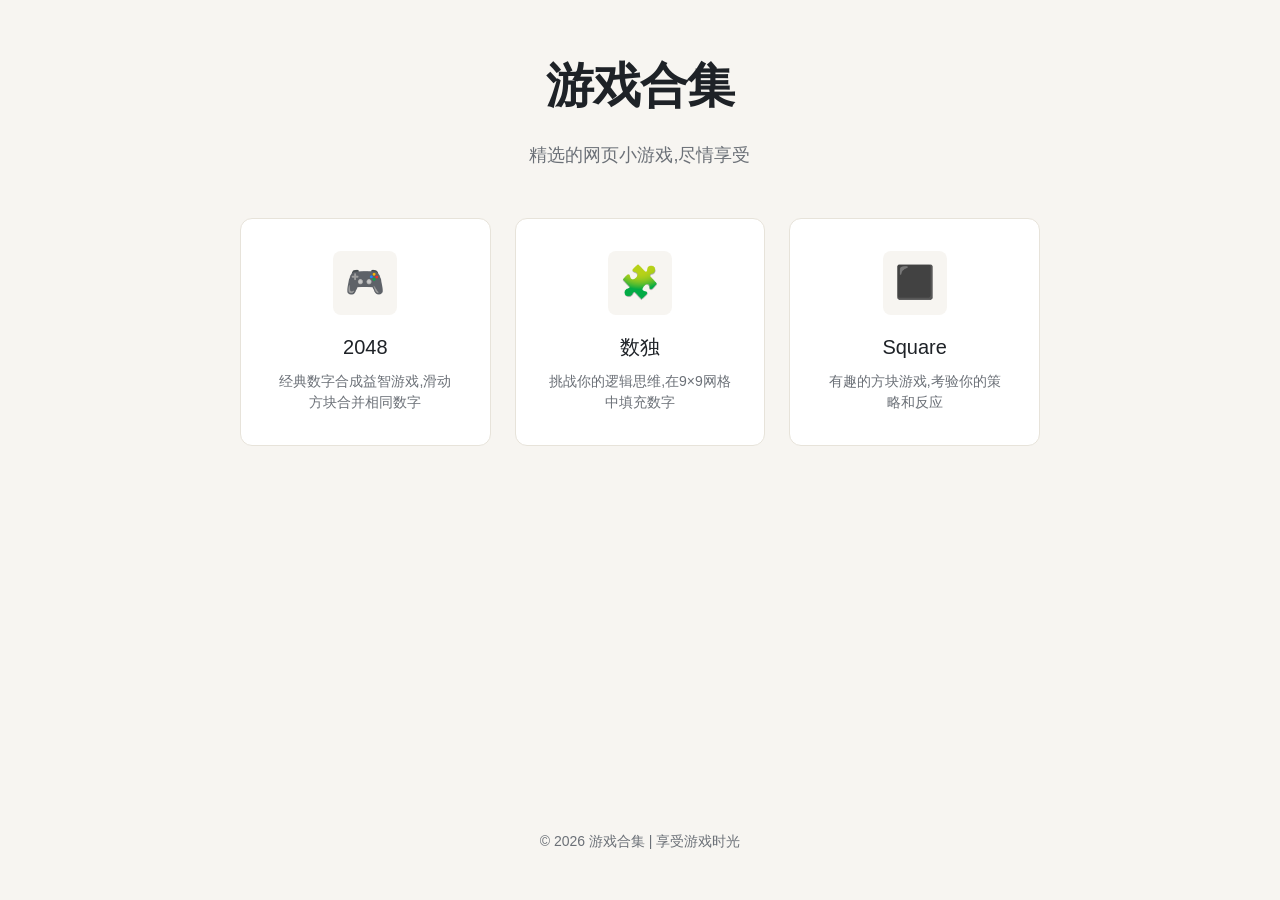
<file: index.html>
<!DOCTYPE html>
<html lang="zh-CN">
<head>
    <meta charset="UTF-8">
    <meta name="viewport" content="width=device-width, initial-scale=1.0">
    <title>游戏合集 - Game Collection</title>
    <style>
        * {
            margin: 0;
            padding: 0;
            box-sizing: border-box;
        }

        body {
            font-family: Inter, -apple-system, BlinkMacSystemFont, "Segoe UI", sans-serif;
            background: #F7F5F1;
            color: #1E2227;
            line-height: 1.6;
            min-height: 100vh;
            display: flex;
            flex-direction: column;
            align-items: center;
            padding: 3rem 1.5rem;
        }

        .container {
            max-width: 800px;
            width: 100%;
        }

        h1 {
            font-family: 'Playfair Display', Georgia, serif;
            font-size: 3rem;
            font-weight: 600;
            text-align: center;
            margin-bottom: 1rem;
            letter-spacing: -0.02em;
        }

        .subtitle {
            text-align: center;
            color: #6B7077;
            font-size: 1.125rem;
            margin-bottom: 3rem;
        }

        .games-grid {
            display: grid;
            grid-template-columns: repeat(auto-fit, minmax(240px, 1fr));
            gap: 1.5rem;
            margin-bottom: 3rem;
        }

        .game-card {
            background: #FFFFFF;
            border: 1px solid #E7E3DA;
            border-radius: 12px;
            padding: 2rem;
            text-decoration: none;
            color: inherit;
            transition: all 0.2s ease;
            display: flex;
            flex-direction: column;
            align-items: center;
            text-align: center;
        }

        .game-card:hover {
            transform: translateY(-4px);
            box-shadow: 0 8px 24px rgba(0, 0, 0, 0.08);
            border-color: #3C5A78;
        }

        .game-icon {
            width: 64px;
            height: 64px;
            background: #F7F5F1;
            border-radius: 8px;
            display: flex;
            align-items: center;
            justify-content: center;
            font-size: 2rem;
            margin-bottom: 1rem;
        }

        .game-title {
            font-size: 1.25rem;
            font-weight: 500;
            margin-bottom: 0.5rem;
            color: #1E2227;
        }

        .game-description {
            color: #6B7077;
            font-size: 0.875rem;
            line-height: 1.5;
        }

        .footer {
            text-align: center;
            color: #6B7077;
            font-size: 0.875rem;
            margin-top: auto;
            padding-top: 3rem;
        }

        @media (max-width: 640px) {
            h1 {
                font-size: 2rem;
            }

            .games-grid {
                grid-template-columns: 1fr;
            }
        }
    </style>
</head>
<body>
    <div class="container">
        <h1>游戏合集</h1>
        <p class="subtitle">精选的网页小游戏,尽情享受</p>

        <div class="games-grid">
            <a href="game/2048/" class="game-card">
                <div class="game-icon">🎮</div>
                <h2 class="game-title">2048</h2>
                <p class="game-description">经典数字合成益智游戏,滑动方块合并相同数字</p>
            </a>

            <a href="game/sodoku/" class="game-card">
                <div class="game-icon">🧩</div>
                <h2 class="game-title">数独</h2>
                <p class="game-description">挑战你的逻辑思维,在9×9网格中填充数字</p>
            </a>

            <a href="game/square/" class="game-card">
                <div class="game-icon">⬛</div>
                <h2 class="game-title">Square</h2>
                <p class="game-description">有趣的方块游戏,考验你的策略和反应</p>
            </a>
        </div>
    </div>

    <div class="footer">
        <p>© 2026 游戏合集 | 享受游戏时光</p>
    </div>
</body>
</html>
</file>
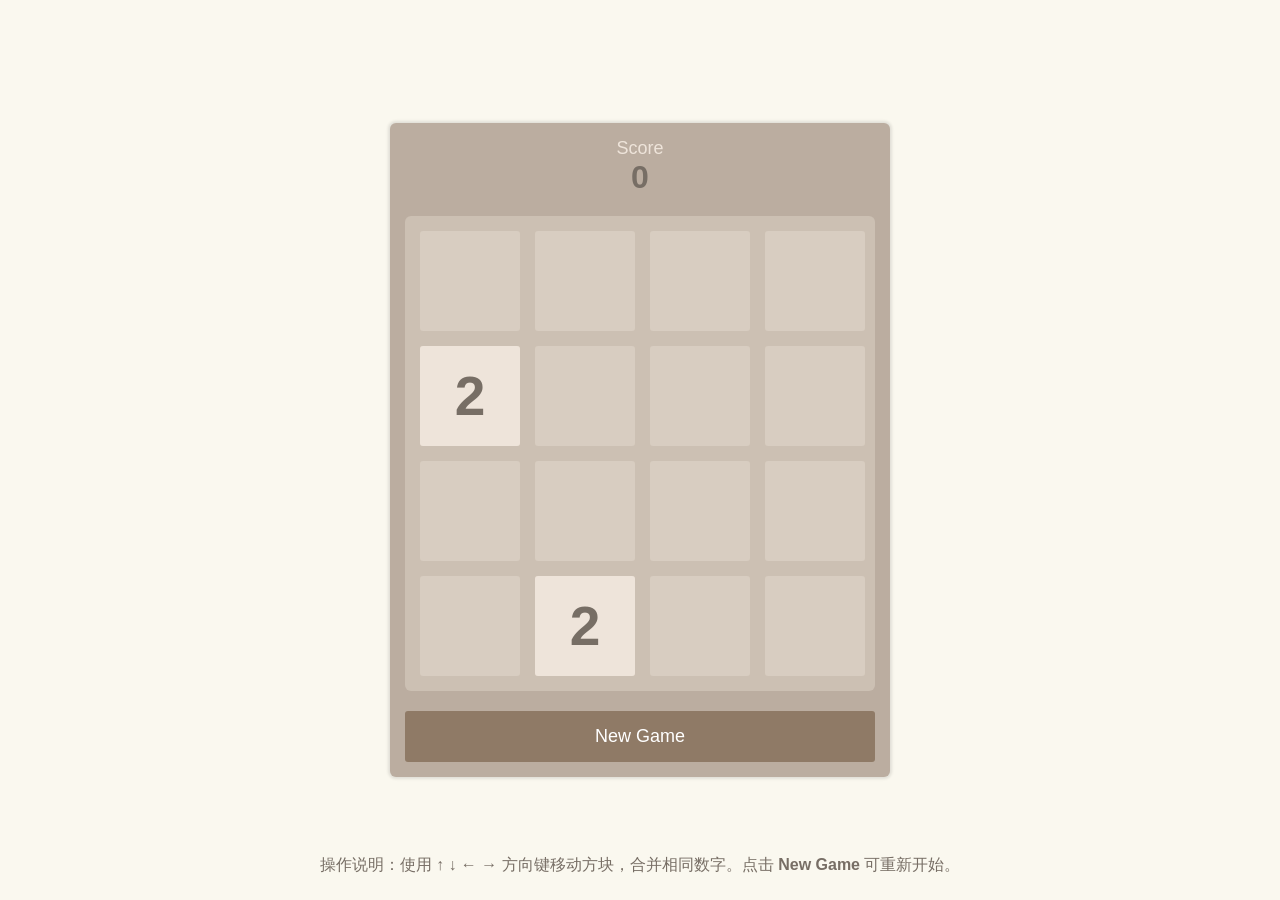
<file: game/2048/index.html>
<!DOCTYPE html>
<html lang="en">
<head>
    <meta charset="UTF-8">
    <meta name="viewport" content="width=device-width, initial-scale=1.0">
    <title>2048 Game</title>
    <link rel="stylesheet" href="styles.css">
</head>
<body>
    <div class="game-container">
        <div class="score-container">
            <div class="score-label">Score</div>
            <div id="score">0</div>
        </div>
        <div class="grid-container">
            <div class="grid-cell"></div>
            <div class="grid-cell"></div>
            <div class="grid-cell"></div>
            <div class="grid-cell"></div>
            <div class="grid-cell"></div>
            <div class="grid-cell"></div>
            <div class="grid-cell"></div>
            <div class="grid-cell"></div>
            <div class="grid-cell"></div>
            <div class="grid-cell"></div>
            <div class="grid-cell"></div>
            <div class="grid-cell"></div>
            <div class="grid-cell"></div>
            <div class="grid-cell"></div>
            <div class="grid-cell"></div>
            <div class="grid-cell"></div>
        </div>
        <button id="restart-button">New Game</button>
    </div>
    <div id="message-box" class="message-box" style="display:none;">
        <h1 id="message-title">Game Over!</h1>
        <p id="message-content">Your final score: <span id="final-score">0</span></p>
        <button id="close-message">New Game</button>
    </div>
    <div class="controls" id="controls-text">
        <p>操作说明：使用 <b>↑ ↓ ← →</b> 方向键移动方块，合并相同数字。点击 <b>New Game</b> 可重新开始。</p>
    </div>
<!--     <div id="screen-info" style="position:fixed;bottom:0;right:0;z-index:99999;background:rgba(0,0,0,0.7);color:#fff;padding:4px 10px;font-size:13px;border-radius:6px 0 0 0;pointer-events:none;">
        屏幕尺寸：<span id="screen-size"></span>
    </div> -->
    <script>
    // 根据设备类型切换操作说明
    if (/Mobi|Android|iPhone|iPad|iPod|Mobile/i.test(navigator.userAgent)) {
        document.getElementById('controls-text').innerHTML = '<p>操作说明：<b>滑动屏幕</b>移动方块，合并相同数字。点击 <b>New Game</b> 可重新开始。</p>';
    }
    // 屏幕尺寸显示
    function updateScreenSize() {
        var w = window.innerWidth;
        var h = window.innerHeight;
        document.getElementById('screen-size').textContent = w + ' x ' + h + ' px';
    }
    window.addEventListener('resize', updateScreenSize);
    updateScreenSize();
    </script>
    <script src="game.js"></script>
</body>
</html>
</file>
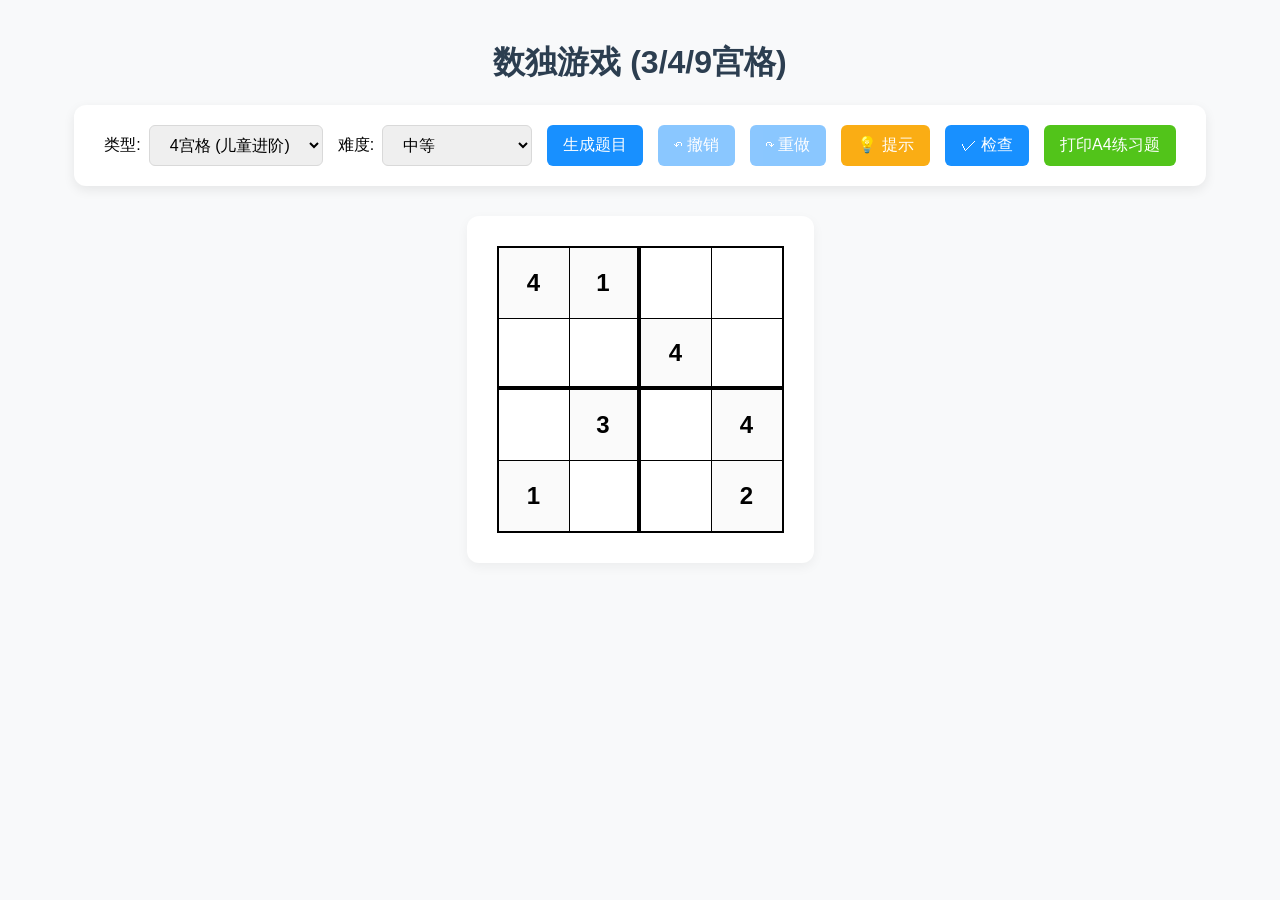
<file: game/sodoku/index.html>
﻿<!DOCTYPE html>
<html lang="zh-CN">

<head>
    <meta charset="UTF-8">
    <meta name="viewport" content="width=device-width, initial-scale=1.0">
    <title>智能数独生成器 (规则增强版)</title>
    <link rel="stylesheet" href="sudoku.css">
</head>

<body>

    <!-- Toast 提示容器 -->
    <div class="toast-container" id="toast-container"></div>

    <!-- Loading 遮罩层 -->
    <div class="loading-overlay" id="loading-overlay">
        <div class="loading-content">
            <div class="spinner"></div>
            <div class="loading-text" id="loading-text">正在生成题目...</div>
        </div>
    </div>

    <h1>数独游戏 (3/4/9宫格)</h1>

    <div class="controls">
        <div class="control-group">
            <label>类型:</label>
            <select id="size-select">
                <option value="3">3宫格 (幼儿启蒙)</option>
                <option value="4" selected>4宫格 (儿童进阶)</option>
                <option value="9">9宫格 (标准益智)</option>
            </select>
        </div>

        <div class="control-group">
            <label>难度:</label>
            <select id="diff-select">
                <option value="easy">简单 (多提示)</option>
                <option value="medium" selected>中等</option>
                <option value="hard">困难 (少提示)</option>
            </select>
        </div>

        <button onclick="initGame()">生成题目</button>
        <button id="undo-btn" onclick="undo()" title="撤销 (Ctrl+Z)" style="opacity: 0.5" disabled>↶ 撤销</button>
        <button id="redo-btn" onclick="redo()" title="重做 (Ctrl+Y)" style="opacity: 0.5" disabled>↷ 重做</button>
        <button class="hint-btn" onclick="showHint()">💡 提示</button>
        <button onclick="checkGame()">✓ 检查</button>
        <button class="print-btn" onclick="handlePrint()">打印A4练习题</button>
    </div>

    <div id="game-area">
        <div id="board" class="sudoku-board"></div>
    </div>

    <div id="print-section"></div>

    <script src="sudoku.js"></script>
</body>

</html>
</file>
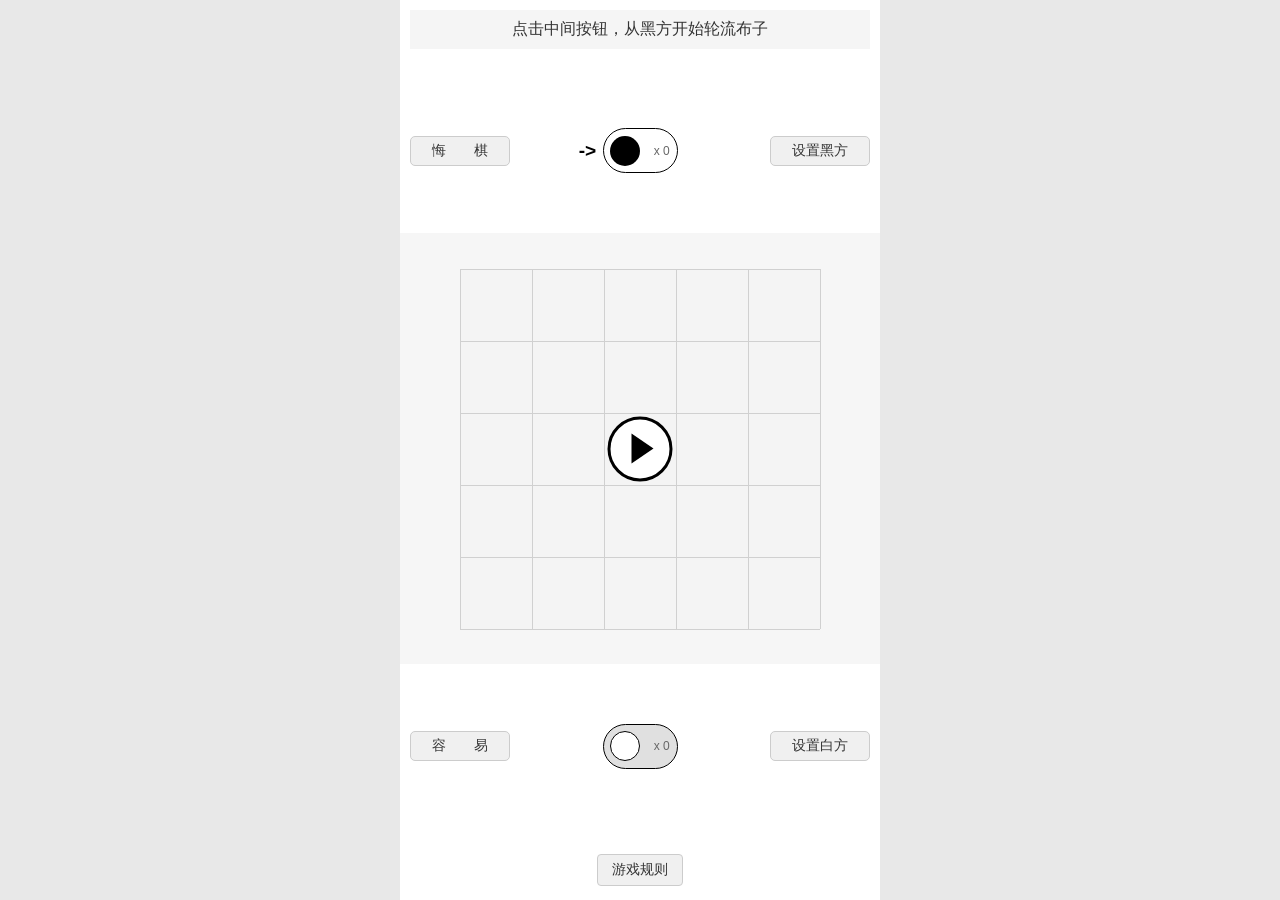
<file: game/square/index.html>
<!DOCTYPE html>
<html lang="zh-CN">

<head>
    <meta charset="UTF-8">
    <meta name="viewport" content="width=device-width, initial-scale=1.0, maximum-scale=1.0, user-scalable=no">
    <title>大方棋</title>
    <script>
        // 窄屏手机：使用实际可视高度而不是100vh
        (function() {
            const aspectRatio = window.innerWidth / window.innerHeight;
            if (aspectRatio < 10/19) {
                const setContainerHeight = () => {
                    // 等DOM加载
                    const container = document.querySelector('.container');
                    if (container) {
                        container.style.minHeight = window.innerHeight + 'px';
                        container.style.maxHeight = window.innerHeight + 'px';
                    } else {
                        requestAnimationFrame(setContainerHeight);
                    }
                };

                const fixOverlayPanel = () => {
                    // 强制设置遮罩层面板宽度
                    const panels = document.querySelectorAll('.overlay-panel');
                    panels.forEach(panel => {
                        panel.style.width = '100vw';
                        panel.style.maxWidth = '100vw';
                        panel.style.borderRadius = '0';
                        panel.style.margin = '0';
                        panel.style.paddingLeft = '16px';
                        panel.style.paddingRight = '16px';
                    });
                };

                if (document.readyState === 'loading') {
                    document.addEventListener('DOMContentLoaded', () => {
                        setContainerHeight();
                        fixOverlayPanel();
                    });
                } else {
                    setContainerHeight();
                    fixOverlayPanel();
                }
            }
        })();
    </script>
    <link rel="stylesheet" href="css/app.css?v=12">
    <link rel="stylesheet" href="css/game.css?v=16">
</head>

<body>
    <div class="container">
        <!-- 状态栏 -->
        <div class="game-status">
            <span class="status-text" id="status-text"></span>
            <span class="extra-moves" id="extra-moves" style="display:none"></span>
        </div>

        <!-- 黑子棋盒 -->
        <div class="player-box">
            <button class="undo-button" id="black-action-btn" data-color="black">悔　　棋</button>
            <div class="arrow-button" id="black-arrow"><span>-&gt;</span></div>
            <div class="piece-box black-box">
                <div class="piece black"></div>
                <span class="piece-count">x <span id="black-count">0</span></span>
            </div>
            <button class="ai-setting-button" id="black-setting-btn" data-color="black">设置黑方</button>
        </div>

        <!-- 棋盘 -->
        <div class="board-container">
            <button class="floating-start-button" id="start-button"></button>
            <div class="board-overlay" id="board-overlay"></div>
            <div class="board" id="board">
                <div class="horizontal-lines" id="h-lines"></div>
                <div class="vertical-lines" id="v-lines"></div>
                <!-- 交叉点与棋子由 render.js 注入 -->
            </div>
        </div>

        <!-- 白子棋盒 -->
        <div class="player-box">
            <button class="undo-button" id="white-action-btn" data-color="white">悔　　棋</button>
            <div class="arrow-button" id="white-arrow"><span>-&gt;</span></div>
            <div class="piece-box white-box">
                <div class="piece white"></div>
                <span class="piece-count">x <span id="white-count">0</span></span>
            </div>
            <button class="ai-setting-button" id="white-setting-btn" data-color="white">设置白方</button>
        </div>

        <!-- 控制区 -->
        <div class="controls">
            <button class="control-button" id="restart-button" style="display:none">重新开始</button>
            <div class="timer" id="timer" style="display:none"><span id="timer-text">00:00</span></div>
            <button class="control-button" id="rules-button">游戏规则</button>
        </div>
    </div>

    <!-- 规则浮层 -->
    <div class="overlay-mask" id="rules-overlay">
        <div class="overlay-panel">
            <div class="overlay-title">游戏规则</div>
            <div class="overlay-body" id="rules-list"></div>
            <div class="overlay-footer">
                <button id="rules-close">返回游戏</button>
            </div>
        </div>
    </div>

    <!-- 设置浮层 -->
    <div class="overlay-mask" id="settings-overlay">
        <div class="overlay-panel">
            <div class="overlay-title" id="settings-title">设置</div>
            <div class="overlay-body">
                <div class="form-item">
                    <span class="form-label">选择玩家类型:</span>
                    <div class="radio-row">
                        <label><input type="radio" name="playerType" id="pt-self" value="self"> 自己</label>
                        <label><input type="radio" name="playerType" id="pt-local" value="local"> 本机</label>
                    </div>
                </div>
                <div class="form-item" id="difficulty-group">
                    <span class="form-label">选择难度:</span>
                    <div class="radio-row">
                        <label><input type="radio" name="difficulty" id="diff-easy" value="easy"> 容易</label>
                        <label><input type="radio" name="difficulty" id="diff-medium" value="medium"> 中等</label>
                        <label><input type="radio" name="difficulty" id="diff-hard" value="hard"> 困难</label>
                    </div>
                </div>
            </div>
            <div class="overlay-footer">
                <button class="secondary" id="settings-close">取消</button>
                <button id="settings-save">保存设置</button>
            </div>
        </div>
    </div>

    <!-- 经典脚本按依赖顺序加载（file:// 下不能用 ES module） -->
    <script src="js/platform.js"></script>
    <script src="js/gameConstants.js"></script>
    <script src="js/boardUtils.js"></script>
    <script src="js/cacheManager.js"></script>
    <script src="js/formationChecker.js"></script>
    <script src="js/validationUtils.js"></script>
    <script src="js/historyUtils.js"></script>
    <script src="js/playerConfigManager.js"></script>
    <script src="js/positionUtils.js"></script>
    <script src="js/aiUtils.js"></script>
    <script src="js/render.js"></script>
    <script src="js/game.js"></script>
</body>

</html>
</file>
<file: game/2048/styles.css>
* {
    margin: 0;
    padding: 0;
    box-sizing: border-box;
}

html, body {
    font-family: Arial, sans-serif;
    background-color: #faf8ef;
    width: 100vw;
    height: 100vh;
    overflow: hidden;
    display: flex;
    justify-content: center;
    align-items: center;
    min-height: 100vh;
}

.game-container {
    background-color: #bbada0;
    padding: 15px;
    border-radius: 6px;
    width: 100vw;
    max-width: 500px;
    box-shadow: 0 0 3px 2px rgba(0, 0, 0, 0.1);
    margin: 0 auto;
}

.score-container {
    text-align: center;
    margin-bottom: 20px;
}

.score-label {
    color: #eee4da;
    font-size: 18px;
}

#score {
    color: #776e65;
    font-size: 32px;
    font-weight: bold;
}

.grid-container {
    position: relative;
    background-color: #ccc0b3;
    border-radius: 6px;
    padding: 15px;
    display: grid;
    grid-template-columns: repeat(4, 100px);
    grid-template-rows: repeat(4, 100px);
    gap: 15px;
}

.grid-cell {
    background-color: rgba(238, 228, 218, 0.35);
    border-radius: 3px;
    position: relative;
}

.tile {
    position: absolute;
    width: 100%;
    height: 100%;
    border-radius: 3px;
    font-size: 55px;
    font-weight: bold;
    display: flex;
    justify-content: center;
    align-items: center;
    transition: transform 0.3s ease;
}

#restart-button {
    width: 100%;
    padding: 15px;
    background-color: #8f7a66;
    border: none;
    border-radius: 3px;
    color: white;
    font-size: 18px;
    cursor: pointer;
    margin-top: 20px;
    transition: background-color 0.2s;
}

#restart-button:hover {
    background-color: #9e8a76;
}

/* Tile colors */
.tile-2 { background: #eee4da; color: #776e65; }
.tile-4 { background: #ede0c8; color: #776e65; }
.tile-8 { background: #f2b179; color: white; }
.tile-16 { background: #f59563; color: white; }
.tile-32 { background: #f67c5f; color: white; }
.tile-64 { background: #f65e3b; color: white; }
.tile-128 { background: #edcf72; color: white; }
.tile-256 { background: #edcc61; color: white; }
.tile-512 { background: #edc850; color: white; }
.tile-1024 { background: #edc53f; color: white; }
.tile-2048 { background: #edc22e; color: white; }

.controls {
    width: 100vw;
    text-align: center;
    position: fixed;
    left: 0;
    bottom: 0;
    padding-bottom: 24px;
    font-size: 16px;
    color: #776e65;
    background: none;
    z-index: 10;
}

/* Messages */
.message-box {
    position: fixed;
    top: 50%;
    left: 50%;
    transform: translate(-50%, -50%);
    background: rgba(255, 255, 255, 0.9);
    padding: 20px;
    border-radius: 3px;
    text-align: center;
    box-shadow: 0 0 20px rgba(0, 0, 0, 0.5);
    z-index: 1000;
}

.message-box h1 {
    font-size: 40px;
    color: #776e65;
    margin-bottom: 10px;
}

.message-box p {
    color: #776e65;
    font-size: 20px;
}

@media (max-width: 600px) {
    .game-container {
        width: 100%;
        max-width: 100vw;
        padding: 10px;
        box-sizing: border-box;
    }
    
    .grid-container {
        width: 100%;
        max-width: 100%;
        padding: 10px;
        display: grid;
        grid-template-columns: repeat(4, 1fr);
        grid-template-rows: repeat(4, 1fr);
        gap: 2vw;
        box-sizing: border-box;
    }
    
    .grid-cell {
        aspect-ratio: 1 / 1;
        min-width: 0;
        min-height: 0;
        max-width: none;
        max-height: none;
    }
    
    .tile {
        font-size: 5vw;
    }
}
</file>
<file: game/sodoku/sudoku.css>
:root {
    --bg-color: #f8f9fa;
    --primary-color: #2c3e50;
    --accent-color: #1890ff;
    --border-color: #000;
}

body {
    font-family: 'Segoe UI', 'Microsoft YaHei', sans-serif;
    background-color: var(--bg-color);
    display: flex;
    flex-direction: column;
    align-items: center;
    margin: 0;
    padding: 20px;
}

h1 {
    color: var(--primary-color);
    margin-bottom: 20px;
}

/* 控制面板 */
.controls {
    background: white;
    padding: 20px 30px;
    border-radius: 12px;
    box-shadow: 0 4px 12px rgba(0, 0, 0, 0.08);
    margin-bottom: 30px;
    display: flex;
    gap: 15px;
    flex-wrap: wrap;
    justify-content: center;
    align-items: center;
}

.control-group {
    display: flex;
    align-items: center;
    gap: 8px;
}

select,
button {
    padding: 10px 16px;
    font-size: 16px;
    border: 1px solid #d9d9d9;
    border-radius: 6px;
    cursor: pointer;
    outline: none;
}

select:hover {
    border-color: var(--accent-color);
}

button {
    background-color: var(--accent-color);
    color: white;
    border: none;
    font-weight: 500;
    transition: all 0.2s;
}

button:hover {
    background-color: #40a9ff;
    transform: translateY(-1px);
}

button.print-btn {
    background-color: #52c41a;
}

button.print-btn:hover {
    background-color: #73d13d;
}

/* 游戏区域 */
#game-area {
    display: flex;
    flex-direction: column;
    align-items: center;
    background: white;
    padding: 30px;
    border-radius: 12px;
    box-shadow: 0 4px 12px rgba(0, 0, 0, 0.05);
}

.sudoku-board {
    display: grid;
    border: 2px solid var(--border-color);
    background: var(--border-color);
    gap: 1px;
}

.cell {
    background: white;
    display: flex;
    justify-content: center;
    align-items: center;
    font-size: 24px;
    font-weight: bold;
    color: #333;
    position: relative;
    box-sizing: border-box;
}

.cell input {
    width: 100%;
    height: 100%;
    border: none;
    text-align: center;
    font-size: inherit;
    font-weight: inherit;
    color: var(--accent-color);
    outline: none;
    background: transparent;
    padding: 0;
    margin: 0;
}

.cell.fixed {
    background-color: #fafafa;
    color: #000;
}

.cell.invalid {
    background-color: #fff1f0;
}

.cell.invalid input {
    color: #f5222d;
}

/* 实时冲突高亮 */
.cell.conflict {
    background-color: #ffccc7 !important;
    animation: pulse-conflict 0.5s ease-in-out;
}

.cell.conflict input {
    color: #cf1322 !important;
}

@keyframes pulse-conflict {
    0%, 100% { background-color: #ffccc7; }
    50% { background-color: #ffa39e; }
}

/* 提示揭示效果 */
.cell.hint-revealed {
    background-color: #d9f7be !important;
    animation: hint-flash 0.8s ease-out;
}

.cell.hint-revealed input {
    color: #389e0d !important;
}

@keyframes hint-flash {
    0% { background-color: #b7eb8f; transform: scale(1.1); }
    100% { background-color: #d9f7be; transform: scale(1); }
}

/* 提示按钮样式 */
button.hint-btn {
    background-color: #faad14;
}

button.hint-btn:hover {
    background-color: #ffc53d;
}

.thick-right {
    border-right: 3px solid #000 !important;
}

.thick-bottom {
    border-bottom: 3px solid #000 !important;
}

#print-section {
    display: none;
}

/* Toast 提示组件 */
.toast-container {
    position: fixed;
    top: 20px;
    right: 20px;
    z-index: 9999;
    display: flex;
    flex-direction: column;
    gap: 10px;
    pointer-events: none;
}

.toast {
    background: white;
    padding: 16px 24px;
    border-radius: 8px;
    box-shadow: 0 4px 12px rgba(0, 0, 0, 0.15);
    display: flex;
    align-items: center;
    gap: 12px;
    min-width: 300px;
    max-width: 500px;
    pointer-events: all;
    animation: slideIn 0.3s ease-out;
    border-left: 4px solid;
}

.toast.success {
    border-left-color: #52c41a;
    background: #f6ffed;
}

.toast.warning {
    border-left-color: #faad14;
    background: #fffbe6;
}

.toast.error {
    border-left-color: #f5222d;
    background: #fff1f0;
}

.toast-icon {
    font-size: 20px;
    font-weight: bold;
}

.toast.success .toast-icon {
    color: #52c41a;
}

.toast.warning .toast-icon {
    color: #faad14;
}

.toast.error .toast-icon {
    color: #f5222d;
}

.toast-message {
    flex: 1;
    color: #333;
    font-size: 14px;
    line-height: 1.5;
}

.toast-close {
    cursor: pointer;
    color: #999;
    font-size: 18px;
    line-height: 1;
    padding: 0 4px;
}

.toast-close:hover {
    color: #333;
}

@keyframes slideIn {
    from {
        transform: translateX(400px);
        opacity: 0;
    }

    to {
        transform: translateX(0);
        opacity: 1;
    }
}

@keyframes slideOut {
    from {
        transform: translateX(0);
        opacity: 1;
    }

    to {
        transform: translateX(400px);
        opacity: 0;
    }
}

.toast.hiding {
    animation: slideOut 0.3s ease-in forwards;
}

/* Loading 遮罩层 */
.loading-overlay {
    position: fixed;
    top: 0;
    left: 0;
    width: 100%;
    height: 100%;
    background: rgba(0, 0, 0, 0.6);
    display: none;
    justify-content: center;
    align-items: center;
    z-index: 10000;
    backdrop-filter: blur(2px);
}

.loading-overlay.show {
    display: flex;
}

.loading-content {
    background: white;
    padding: 40px 60px;
    border-radius: 12px;
    text-align: center;
    box-shadow: 0 8px 24px rgba(0, 0, 0, 0.2);
}

.spinner {
    width: 50px;
    height: 50px;
    border: 4px solid #f3f3f3;
    border-top: 4px solid var(--accent-color);
    border-radius: 50%;
    animation: spin 1s linear infinite;
    margin: 0 auto 20px;
}

@keyframes spin {
    0% {
        transform: rotate(0deg);
    }

    100% {
        transform: rotate(360deg);
    }
}

.loading-text {
    color: var(--primary-color);
    font-size: 16px;
    font-weight: 500;
}

@media print {
    body {
        background: white;
        padding: 0;
        margin: 0;
    }

    .controls,
    h1,
    #game-area {
        display: none;
    }

    #print-section {
        display: block;
        width: 100%;
    }

    .print-page {
        width: 100%;
        min-height: 100vh;
        box-sizing: border-box;
        padding: 15mm 10mm;
        display: grid;
        grid-template-columns: 1fr 1fr;
        align-content: start;
        gap: 20px;
        page-break-after: always;
        page-break-inside: avoid;
    }

    .print-item {
        display: flex;
        flex-direction: column;
        align-items: center;
        margin-bottom: 10px;
        page-break-inside: avoid;
    }

    .print-title {
        font-size: 14pt;
        margin-bottom: 10px;
        font-family: "KaiTi", "楷体", serif;
    }

    .sudoku-board {
        border: 3px solid #000;
        gap: 0;
    }

    .cell {
        border: 1px solid #666;
        font-size: 18pt;
        color: #000;
    }

    .size-3 .cell {
        font-size: 22pt;
    }

    .size-4 .cell {
        font-size: 20pt;
    }

    .cell.fixed {
        background-color: #f0f0f0 !important;
        -webkit-print-color-adjust: exact;
        print-color-adjust: exact;
        font-weight: 900;
    }

    .cell input {
        display: none;
    }

    .cell {
        font-size: 0;
    }

    .cell::after {
        content: attr(data-val);
        font-size: 18pt;
    }

    .size-3 .cell::after {
        font-size: 22pt;
    }

    .size-4 .cell::after {
        font-size: 20pt;
    }

    .thick-right {
        border-right: 3px solid #000 !important;
    }

    .thick-bottom {
        border-bottom: 3px solid #000 !important;
    }
}
</file>
<file: game/square/css/app.css>
/* 基础样式：复位 + 居中"手机框"容器 + toast + 模态框 + 浮层（H5 版） */
* { box-sizing: border-box; }
html, body { margin: 0; padding: 0; height: 100%; width: 100%; }
body {
    font-family: -apple-system, BlinkMacSystemFont, "PingFang SC", "Microsoft YaHei", "Helvetica Neue", Arial, sans-serif;
    background: #e8e8e8;
    display: flex;
    justify-content: center;
    -webkit-user-select: none;
    user-select: none;
    -webkit-tap-highlight-color: transparent;
}

.container {
    width: 100%;
    max-width: 480px;
    min-height: 100vh; /* 回退方案：旧浏览器 */
    min-height: 100dvh; /* 动态视口高度：排除浏览器UI（地址栏、工具栏） */
    background: #ffffff;
    display: flex;
    flex-direction: column;
    align-items: center;
    justify-content: space-between;
    padding: 10px;
    overflow: hidden;
}

/* 窄屏手机优化（高宽比 > 1.9）：适度缩小padding */
@media (max-aspect-ratio: 10/19) {
    .container {
        padding: 6px !important;
    }
}

button {
    font-family: inherit;
    cursor: pointer;
    background: #f0f0f0;
    color: #333;
}

/* ---- Toast（替代 wx.showToast）---- */
.toast {
    position: fixed;
    left: 50%;
    top: 50%;
    transform: translate(-50%, -50%);
    background: rgba(0, 0, 0, 0.75);
    color: #fff;
    padding: 10px 16px;
    border-radius: 6px;
    font-size: 14px;
    z-index: 1000;
    opacity: 0;
    transition: opacity 0.2s ease;
    pointer-events: none;
    max-width: 80%;
    text-align: center;
    line-height: 1.4;
}
.toast.show { opacity: 1; }

/* ---- 模态框（替代 wx.showModal）---- */
.modal-mask {
    position: fixed;
    inset: 0;
    background: rgba(0, 0, 0, 0.5);
    display: flex;
    align-items: center;
    justify-content: center;
    z-index: 1001;
}
.modal-box {
    background: #fff;
    border-radius: 10px;
    min-width: 260px;
    max-width: 80%;
    padding: 20px;
    text-align: center;
    box-shadow: 0 6px 24px rgba(0, 0, 0, 0.25);
}
.modal-title { font-size: 16px; font-weight: bold; margin-bottom: 10px; color: #222; }
.modal-content { font-size: 14px; color: #333; white-space: pre-wrap; margin-bottom: 16px; text-align: left; }
.modal-buttons { display: flex; gap: 12px; justify-content: center; }
.modal-btn { padding: 8px 20px; border: none; border-radius: 6px; font-size: 14px; }
.modal-confirm { background: #4CAF50; color: #fff; }
.modal-cancel { background: #e0e0e0; color: #333; }

/* ---- 通用浮层（规则 / 设置）---- */
.overlay-mask {
    position: fixed;
    inset: 0;
    background: rgba(0, 0, 0, 0.45);
    display: none;
    align-items: center;
    justify-content: center;
    z-index: 1002;
}
.overlay-panel {
    background: #fff;
    border-radius: 10px;
    width: 90%;
    max-width: 440px;
    max-height: 85vh;
    display: flex;
    flex-direction: column;
    padding: 16px;
    box-shadow: 0 6px 24px rgba(0, 0, 0, 0.25);
}
.overlay-title { font-size: 18px; font-weight: bold; text-align: center; margin-bottom: 12px; color: #222; }
.overlay-body { flex: 1; overflow-y: auto; }
.overlay-footer { margin-top: 14px; display: flex; gap: 12px; }
.overlay-footer button {
    flex: 1;
    padding: 10px 0;
    font-size: 15px;
    border: none;
    border-radius: 6px;
    color: #fff;
    background: #4CAF50;
}
.overlay-footer .secondary { background: #9e9e9e; }

/* 小屏幕优化：遮罩层面板宽度100%，左右无边距 */
@media (max-height: 768px) {
    .overlay-panel {
        width: 100%;
        max-width: 100%;
        border-radius: 0;
    }
}

/* 窄屏手机优化：遮罩层面板宽度100%，确保完全覆盖 */
@media (max-aspect-ratio: 10/19) {
    .overlay-panel {
        width: 100% !important;
        max-width: 100% !important;
        border-radius: 0 !important;
        margin: 0 !important;
    }
}
</file>
<file: game/square/css/game.css>
/* 游戏界面样式（由 index.wxss/app.wxss 转换，rpx≈0.5px；棋盘网格用百分比，随尺寸自适应） */

/* 顶部状态栏 */
.game-status {
    width: 100%;
    text-align: center;
    background: #f5f5f5;
    padding: 9px 12px;
}
.status-text { font-size: 16px; color: #333; }
.extra-moves { font-size: 14px; color: #666; margin-left: 10px; }

/* 棋手行 */
.player-box {
    display: flex;
    align-items: center;
    justify-content: center;
    width: 100%;
    position: relative;
    gap: 10px;
    margin: 6px 0;
    min-height: 46px;
}

/* 左侧（悔棋/难度）与右侧（设置）按钮 */
.undo-button {
    position: absolute;
    left: 0;
    padding: 5px;
    border-radius: 5px;
    font-size: 14px;
    width: 100px;
    border: 1px solid #ccc;
}
.ai-setting-button {
    position: absolute;
    right: 0;
    padding: 5px;
    font-size: 14px;
    border-radius: 5px;
    width: 100px;
    border: 1px solid #ccc;
}

.piece-box {
    width: 75px;
    height: 45px;
    border-radius: 50px;
    border: 1px solid #000;
    display: flex;
    justify-content: space-around;
    align-items: center;
    margin: 0 10px;
    position: relative;
}
.piece-box .piece {
    width: 30px;
    height: 30px;
    position: static;
    transform: none;
}
.piece-box .piece-count { font-size: 12px; color: #666; }
.black-box { background: #ffffff; }
.white-box { background: #e0e0e0; }

/* 棋盘容器 */
.board-container {
    position: relative;
    width: 100%;
    margin: 0 auto;
    display: flex;
    justify-content: center;
    align-items: center;
}

/* 棋盘 */
.board {
    --board: min(90vmin, 360px);
    width: var(--board);
    height: var(--board);
    position: relative;
    background: #f5f5f5;
    margin: 16px 0;
    touch-action: none; /* 让指针拖动顺畅，禁用默认手势 */
    z-index: 1;
}

/* 未开始时的蒙版 */
.board-overlay {
    position: absolute;
    top: -5%;
    bottom: -5%;
    left: -5%;
    right: -5%;
    background: rgba(245, 245, 245, 0.85);
    z-index: 2;
    pointer-events: none;
}

.horizontal-lines, .vertical-lines {
    position: absolute;
    inset: 0;
}
.horizontal-line {
    position: absolute;
    width: 100%;
    height: 1px;
    background: #000;
}
.vertical-line {
    position: absolute;
    height: 100%;
    width: 1px;
    background: #000;
}

/* 交叉点：作为棋子的居中锚点（按百分比绝对定位） */
.intersection {
    position: absolute;
    transform: translate(-50%, -50%);
    width: calc(var(--board) * 0.14);
    height: calc(var(--board) * 0.14);
    display: flex;
    align-items: center;
    justify-content: center;
    z-index: 3;
}

.piece {
    width: calc(var(--board) * 0.1);
    height: calc(var(--board) * 0.1);
    border-radius: 50%;
    z-index: 3;
}
.piece.black { background: #000000; }
.piece.white { background: #ffffff; border: 1px solid #000000; }

/* 阵型棋子黄框（外部边框，不影响棋子尺寸） */
.piece.formation-border {
    box-shadow: 0 0 0 3px #ffcc00;
}

/* 白色棋子形成阵型时，去掉原有的黑色边框，黄色边框改为1px（和原黑色边框一样粗） */
.piece.white.formation-border {
    border: none;
    box-shadow: 0 0 0 1px #ffcc00;
}

/* 闪烁动画（落子/移动/吃子后，结束触发 onAnimationEnd 推进流程） */
.flash { animation: flash 1s 3; }
@keyframes flash {
    0% { opacity: 1; }
    50% { opacity: 0.3; }
    100% { opacity: 1; }
}

/* 箭头指示当前行动方 */
.arrow-button {
    width: 35px;
    height: 20px;
    display: flex;
    align-items: center;
    justify-content: center;
    opacity: 0;
    transition: opacity 0.3s ease;
    position: absolute;
    left: calc(50% - 70px);
    color: #000;
    font-weight: bolder;
    font-size: larger;
}
.arrow-button.active { opacity: 1; }

/* 悬浮开始按钮（CSS 播放三角） */
.floating-start-button {
    position: absolute;
    top: 50%;
    left: 50%;
    transform: translate(-50%, -50%);
    width: 65px;
    height: 65px;
    background: #ffffff;
    border: 3px solid #000000;
    border-radius: 50%;
    display: flex;
    align-items: center;
    justify-content: center;
    z-index: 4;
    padding: 0;
}
.floating-start-button::before {
    content: '';
    width: 0;
    height: 0;
    border-style: solid;
    border-width: 15px 0 15px 22px;
    border-color: transparent transparent transparent #000000;
    margin-left: 4px;
}

/* 底部控制区 */
.controls {
    display: flex;
    justify-content: center;
    align-items: center;
    gap: 15px;
    width: 100%;
    padding: 6px 10px 4px;
}
.control-button {
    padding: 6px 14px;
    font-size: 14px;
    border-radius: 4px;
    border: 1px solid #ccc;
    white-space: nowrap;
    transition: all 0.2s ease;
}
.control-button:active { transform: translateY(1px); opacity: 0.8; }
.timer {
    min-width: 60px;
    text-align: center;
    padding: 6px 12px;
    font-size: 14px;
    color: #333;
}

/* 规则浮层条目 */
.rule-item {
    margin-bottom: 10px;
    font-size: 14px;
    line-height: 1.6;
    color: #333;
}

/* 设置浮层表单 */
.form-item { margin-bottom: 16px; }
.form-item > .form-label { display: block; margin-bottom: 8px; font-size: 14px; color: #333; font-weight: bold; }
.radio-row { display: flex; flex-wrap: wrap; gap: 16px; }
.radio-row label { font-size: 14px; color: #333; display: inline-flex; align-items: center; gap: 4px; cursor: pointer; }

/* 窄屏手机优化（高宽比 > 1.9）：适度缩小间距 */
@media (max-aspect-ratio: 10/19) {
    .game-status {
        padding: 6px 10px;
    }

    .player-box {
        margin: 4px 0;
    }

    .board {
        margin: 10px 0;
    }

    .controls {
        padding: 4px 10px;
    }
}
</file>
